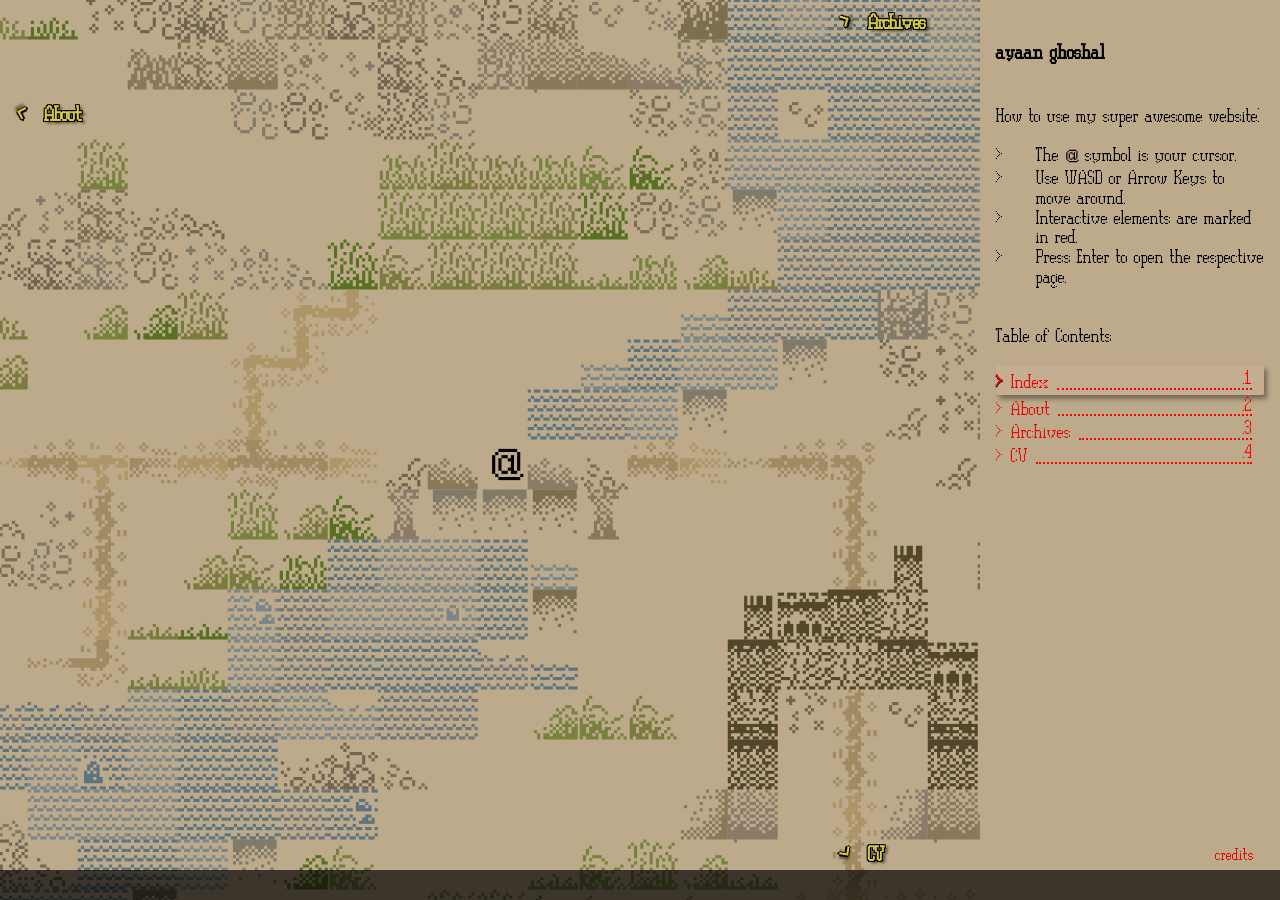
<file: index.html>
<!doctype html>
<html>
<head>
<meta charset="utf-8">
<title>Home</title>

<link rel="stylesheet" href="style/base.css">
<link rel="stylesheet" href="style/world.css">

</head>

<body class="page-index">

<div id="layout">

  <div id="viewport">
    <div id="world"></div>
  </div>

  <div id="gui">

    <h3>ayaan ghoshal</h3>

    <div id="how-to">
      <p>How to use my super awesome website:</p>

      <ul>
        <li>The <span class="player-symbol">@</span> symbol is your cursor.</li>
        <li>Use WASD or Arrow Keys to move around.</li>
        <li>Interactive elements are marked in red.</li>
        <li>Press Enter to open the respective page.</li>
      </ul>
    </div>

    <div id="toc">

      <p>Table of Contents</p>

      <ul>
        <li><a href="index.html"><span class="toc-text">Index</span></a></li>
        <li><a href="about.html"><span class="toc-text">About</span></a></li>
        <li><a href="archives.html"><span class="toc-text">Archives</span></a></li>
        <li><a href="cv.html"><span class="toc-text">CV</span></a></li>
      </ul>

    </div>
    <div class="gui-credits">
      <a href="credits.html">credits</a>
    </div>
  </div>

</div>



<div id="caption"></div>

<script src="js/world.js"></script>

</body>
</html>
</file>
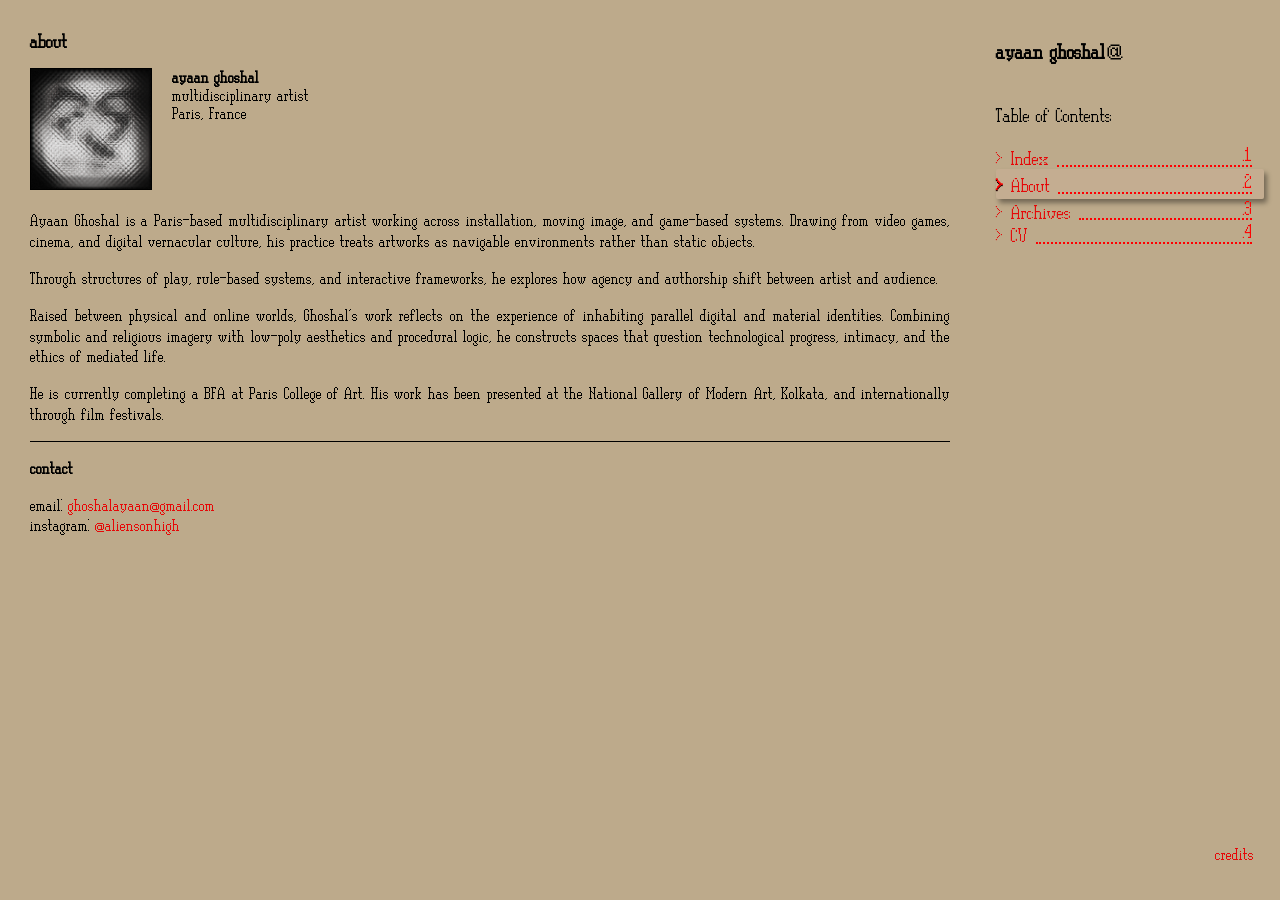
<file: about.html>
<!doctype html>
<html>
<head>

<meta charset="utf-8">
<title>About</title>

<link rel="stylesheet" href="style/base.css">
<link rel="stylesheet" href="style/layout.css">
<link rel="stylesheet" href="style/cursor.css">

</head>

<body class="page-about">
<div id="layout">

<div class="page">

  <h2>about</h2>

  <div class="about-header">

    <img src="assets/images/Face.png" alt="Ayaan Ghoshal portrait" class="about-portrait">

    <div class="about-meta">
      <p><strong>ayaan ghoshal</strong></p>
      <p>multidisciplinary artist</p>
      <p>Paris, France</p>
    </div>

  </div>

  <p>
  Ayaan Ghoshal is a Paris-based multidisciplinary artist working across
  installation, moving image, and game-based systems. Drawing from video
  games, cinema, and digital vernacular culture, his practice treats
  artworks as navigable environments rather than static objects.
  </p>

  <p>
  Through structures of play, rule-based systems, and interactive
  frameworks, he explores how agency and authorship shift between
  artist and audience.
  </p>

  <p>
  Raised between physical and online worlds, Ghoshal’s work reflects
  on the experience of inhabiting parallel digital and material
  identities. Combining symbolic and religious imagery with low-poly
  aesthetics and procedural logic, he constructs spaces that question
  technological progress, intimacy, and the ethics of mediated life.
  </p>

  <p>
  He is currently completing a BFA at Paris College of Art. His work
  has been presented at the National Gallery of Modern Art, Kolkata,
  and internationally through film festivals.
  </p>

  <div class="about-contact">

    <p><strong>contact</strong></p>

    <p>
      email: <a href="mailto:ghoshalayaan@gmail.com">ghoshalayaan@gmail.com</a><br>
      instagram: <a href="https://instagram.com/aliensonhigh" target="_blank">@aliensonhigh</a>
    </p>

  </div>

</div>

  <div id="gui">

    <h3>ayaan ghoshal</h3>

    <div id="toc">

      <p>Table of Contents</p>

      <ul>
        <li><a href="index.html"><span class="toc-text">Index</span></a></li>
        <li><a href="about.html"><span class="toc-text">About</span></a></li>
        <li><a href="archives.html"><span class="toc-text">Archives</span></a></li>
        <li><a href="cv.html"><span class="toc-text">CV</span></a></li>
      </ul>

    </div>
    <div class="gui-credits">
      <a href="credits.html">credits</a>
    </div>

  </div>

</div>


  <!-- Cursor -->
  <div id="cursor">@</div>
  <script src="js/cursor.js"></script>

</body>
</html>
</file>
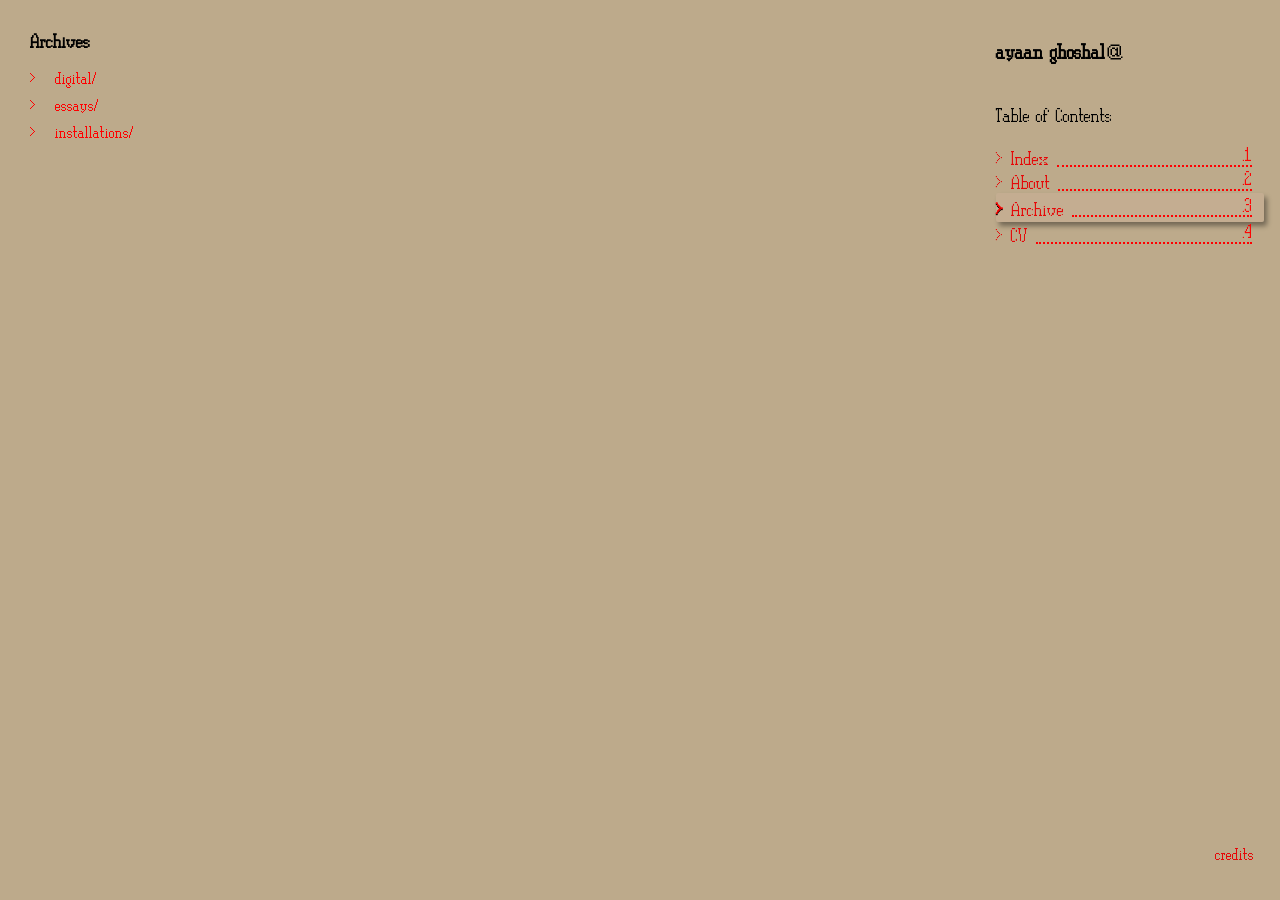
<file: archives.html>
<!doctype html>
<html>

<head>
  <meta charset="utf-8">
  <title>Archives</title>

  <link rel="stylesheet" href="style/base.css">
  <link rel="stylesheet" href="style/layout.css">
  <link rel="stylesheet" href="style/archive.css">
  <link rel="stylesheet" href="style/project.css">
  <link rel="stylesheet" href="style/cursor.css">
</head>

<body class="page-archive">

  <div id="layout">

    <!-- MAIN PAGE CONTENT -->
    <div class="page">

      <h2>Archives</h2>

      <!-- Project viewer (hidden until a project is opened) -->
      <div id="project-viewer" style="display:none"></div>

      <!-- Archive directory -->
      <div id="archive"></div>

    </div>

    <!-- SIDEBAR -->
    <div id="gui">

      <h3>ayaan ghoshal</h3>

      <div id="toc">

        <p>Table of Contents</p>

        <ul>
          <li><a href="index.html">Index</a></li>
          <li><a href="about.html">About</a></li>
          <li><a href="archives.html">Archive</a></li>
          <li><a href="cv.html">CV</a></li>
        </ul>

      </div>

      <div class="gui-credits">
        <a href="credits.html">credits</a>
      </div>

    </div>

  </div>



  <!-- Cursor -->
  <div id="cursor">@</div>

  <!-- Archive script -->
  <script src="js/archive.js"></script>
  <script src="js/cursor.js"></script>

</body>

</html>
</file>
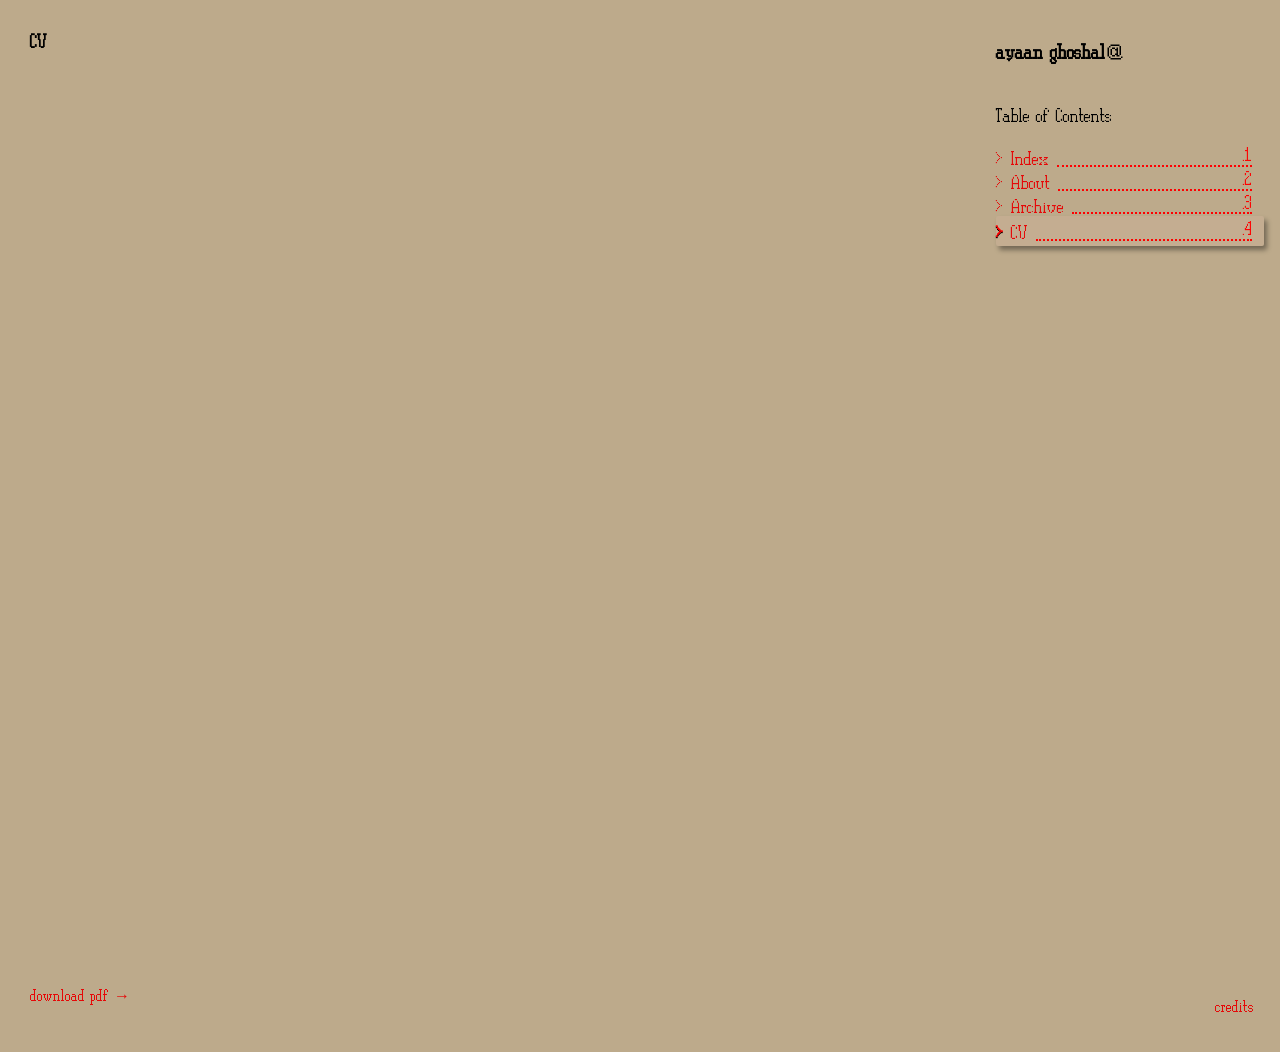
<file: cv.html>
<!doctype html>
<html>

<head>
<meta charset="utf-8">
<title>CV</title>

<link rel="stylesheet" href="style/base.css">
<link rel="stylesheet" href="style/layout.css">
<link rel="stylesheet" href="style/cursor.css">

</head>

<body class="page-cv">

<div id="layout">

  <div class="page">

    <h2>CV</h2>

    <div class="cv-viewer">
      <iframe src="AG CV.pdf"></iframe>
    </div>

    <p class="cv-download">
      <a href="AG CV.pdf" download>download pdf →</a>
    </p>

  </div>

  <div id="gui">

    <h3>ayaan ghoshal</h3>

    <div id="toc">

      <p>Table of Contents</p>

      <ul>
        <li><a href="index.html">Index</a></li>
        <li><a href="about.html">About</a></li>
        <li><a href="archives.html">Archive</a></li>
        <li><a href="cv.html">CV</a></li>
      </ul>

    </div>
    
    <div class="gui-credits">
      <a href="credits.html">credits</a>
    </div>

  </div>

</div>



<div id="cursor">@</div>

<script src="js/cursor.js"></script>

</body>
</html>
</file>
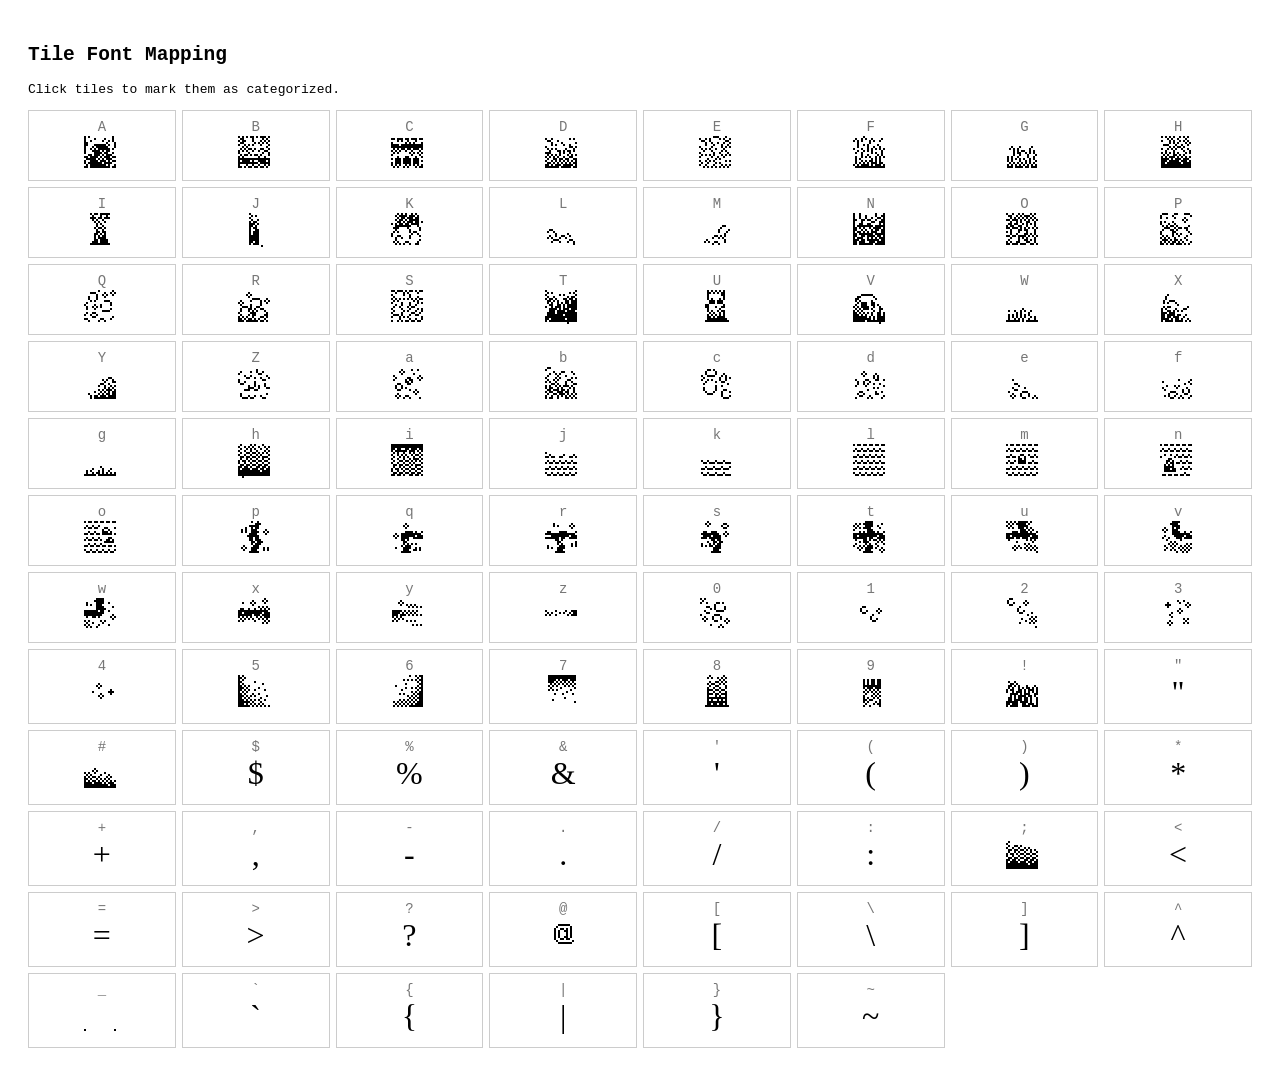
<file: assets/Fonts/fontreference.html>
<!doctype html>
<html>
<head>
<meta charset="utf-8">
<title>Tile Font Reference</title>

<style>
@font-face {
  font-family: "TILESportfolio";
  src: url("TILESportfolio.ttf") format("truetype");
}

body {
  font-family: monospace;
  background: white;
  padding: 20px;
}

.grid {
  display: grid;
  grid-template-columns: repeat(8, 1fr);
  gap: 6px;
}

.cell {
  border: 1px solid #ccc;
  padding: 8px;
  text-align: center;
  cursor: pointer;
  user-select: none;
}

.cell.done {
  background: #b7f5b7; /* green highlight */
}

.original {
  font-size: 14px;
  color: #777;
}

.tile {
  font-family: "TILESportfolio";
  font-size: 32px;
}
</style>
</head>

<body>

<h2>Tile Font Mapping</h2>
<p>Click tiles to mark them as categorized.</p>

<div class="grid" id="sheet"></div>

<script>
const container = document.getElementById("sheet");

function addRange(start, end) {
  for (let i = start; i <= end; i++) {
    addChar(String.fromCharCode(i));
  }
}

function addChar(char) {
  const cell = document.createElement("div");
  cell.className = "cell";

  const original = document.createElement("div");
  original.className = "original";
  original.textContent = char;

  const tile = document.createElement("div");
  tile.className = "tile";
  tile.textContent = char;

  cell.appendChild(original);
  cell.appendChild(tile);

  // Toggle green state on click
  cell.addEventListener("click", () => {
    cell.classList.toggle("done");
  });

  container.appendChild(cell);
}

// A–Z
addRange(65, 90);

// a–z
addRange(97, 122);

// 0–9
addRange(48, 57);

// Symbols
const symbols = [
  "!", "\"", "#", "$", "%", "&", "'",
  "(", ")", "*", "+", ",", "-", ".",
  "/", ":", ";", "<", "=", ">", "?",
  "@", "[", "\\", "]", "^", "_", "`",
  "{", "|", "}", "~"
];

symbols.forEach(addChar);
</script>

</body>
</html>
</file>
<file: style/base.css>
@font-face {
  font-family: "TILESportfolio";
  src: url("../assets/Fonts/TILESportfolio.ttf");
}

@font-face {
  font-family: "PixelPlay";
  src: url("../assets/Fonts/pixelplay.ttf");
}

:root{
  --caption-height:30px;

  /* map palettes */
  --rocks-1:#817a68;
  --rocks-2:#7c6f50;
  --rocks-3:#716450;

  --grass-1:#7a7c3f;
  --grass-2:rgb(120, 130, 63);
  --grass-3:#577021;

  --water-1:#6c767c;
  --water-2:#79868a;
  --water-3:#5c747f;

  --paths-1:rgb(173, 149, 103);
  --paths-2:rgb(160, 138, 97);

  --ground-1:#8c7a69;
  --ground-2:#8b7858;

  --building-1:#b81515;
  --buildingTop-1:#52462b;

  --empty-1:rgb(189, 170, 139);
}

body{
  margin:0;
  font-family:PixelPlay;
  background:rgb(189, 170, 139);
}

/* shared layout */

#layout{
  display:grid;
  grid-template-columns:1fr 300px;
  height:100vh;
}

/* sidebar content (shared) */

#gui{
  padding:1rem;
  background:rgb(189, 170, 139);
  overflow-y:auto;
  box-shadow: 3px 0px black;
  display:flex;
  flex-direction:column;
  font-size: 18px;
}

#gui ul{
  list-style:none;
  position:relative;
  line-height:1.1;
}

#gui li::before{
  content:">";
  position:absolute;
  left:0;
}

.gui-credits{
  margin-top:auto;
  margin-right: 10px;
  margin-bottom: 20px;
  font-family:PixelPlay;
  font-size:16px;
  text-align: right;
}

.gui-credits a{
  color:rgb(230,7,7);
  text-decoration:none;
}

.gui-credits a:hover{
  text-decoration:underline;
}

/* table of contents */

#toc ul{
  padding:0;
  margin:0;
  counter-reset: toc;
}

#toc li{
  list-style:none;
  counter-increment: toc;
}

#toc li::before{
  content:none;
}

#toc a{
  display:flex;
  align-items:flex-end;
  text-decoration:none;
  color:rgb(230,7,7);
}

#toc a::before{
  content:">";
  margin-right:8px;
}

/* dots that stretch */

#toc a::after{
  content:" ." counter(toc);
  flex:1;
  border-bottom:2px dotted red;
  margin:0 12px 2px 8px;
  text-align:right;
  color:red;
}

/* hover */

#toc a:hover{
  color:rgb(63,8,8);
  transform:translateX(4px);
}

/* visited */

#toc a:visited{
  color:rgb(99,85,85);
}

/* active */

#toc a:active{
  color:yellow;
}

@keyframes menuBlink{
  0%{opacity:1;}
  50%{opacity:0;}
  100%{opacity:1;}
}

#toc a:hover::before{
  animation:menuBlink 0.8s steps(1) infinite;
  color:rgb(255, 247, 0);
  font-weight: bold;
  text-shadow: 0px 1px black;
}

.page-index a[href="index.html"],
.page-about a[href="about.html"],
.page-archive a[href="archives.html"],
.page-cv a[href="cv.html"]{
  background:#d5b5a048;
  box-shadow: 3px 4px 5px rgba(0, 0, 0, 0.39);
  border-radius: 2px;
  padding:3px 0px;
}

.page-index a[href="index.html"]::before,
.page-about a[href="about.html"]::before,
.page-archive a[href="archives.html"]::before,
.page-cv a[href="cv.html"]::before{
  animation:menuBlink 2s steps(1) infinite;
  color:rgb(255, 0, 0);
  font-weight:bold;
  text-shadow:0px 1px black;
}



.player-symbol{
  font-family:TILESportfolio;
  font-size:20px;
}
</file>
<file: style/world.css>
.home #layout{
  height:calc(100vh - var(--caption-height));
}

#viewport{
  position:relative;
  overflow:hidden;
  cursor:pointer;
}

/* world map */

#world{
  position:absolute;
  top:0;
  left:0;

  padding:1rem;
  font-size:50px;
  font-family:TILESportfolio;

  line-height:1;
  white-space:nowrap;

  user-select:none;
}

.tile{
  display:inline-block;
  width:1em;
  text-align:center;
}

.tile.interactive{
  cursor:pointer;
}

/* map labels */

.map-label{
  position:absolute;

  font-family:PixelPlay;
  font-size:20px;
  font-weight:bolder;
  letter-spacing:-1px;

  color:rgb(212,200,72);

  text-shadow:
    -1px -1px black,
     1px -1px black,
    -1px  1px black,
     1px  1px black,
     3px 2px 3px rgba(32,25,3,0.82);

  padding:0 10px;
  pointer-events:none;
  white-space:nowrap;
}

.label-arrow{
  display:inline-block;
  margin-right:20px;
  transform-origin:center;
}


/* captions */

#caption{
  position:fixed;
  bottom:0px;
  left:0;
  right:0;

  height:var(--caption-height);
  padding:0 1rem;

  background-color: rgba(0, 0, 0, 0.685);
  color: rgb(212,200,72);
  
  text-shadow:
    -1px -1px black,
     1px -1px black,
    -1px  1px black,
     1px  1px black;
  display:flex;
  align-items:end;

  font-size:20px;
}
</file>
<file: style/layout.css>
.page{
  max-width:1200px;
  margin:10px;
  padding:20px;
  line-height:1.3;
  text-align:justify;
}

.page h2{
  font-size:18px;
  margin-top:0;
}

/* ABOUT PAGE */

.about-header{
  display:flex;
  gap:20px;
  margin-bottom:20px;
}

.about-portrait{
  width:120px;
  height:120px;
  object-fit:cover;
  border:1px solid black;
}

.about-meta p{
  margin:0;
  line-height:1.1;
}

.about-contact{
  border-top:1px solid black;
}

.about-contact a{
  color:rgb(230,7,7);
  text-decoration:none;
}

.about-contact a:hover{
  text-decoration:underline;
}

/* CV PAGE */

.cv-viewer{
  margin-top:10px;
}

.cv-viewer iframe{
  width:100%;
  height:900px;
  border:none;
}

.cv-download{
  margin-top:12px;
}

.cv-download a{
  font-family:PixelPlay;
  color:rgb(230,7,7);
  text-decoration:none;
}

.cv-download a:hover{
  text-decoration:underline;
}
</file>
<file: style/cursor.css>
#cursor{
  position:fixed;
  font-family:TILESportfolio;
  font-size:24px;
  pointer-events:none;
  z-index:9999;
}

.cursor-trail{
  position:fixed;
  font-family:PixelPlay;
  font-size:30px;
  color:#5c5c5c;
  pointer-events:none;
}

.cursor-trail::before{
  content:".";
  font-family:PixelPlay;
}

.cursor-hover{
  background:rgba(0,0,0,0.1);
}
</file>
<file: style/archive.css>
/* DIRECTORY TREE */

.archive-folder{
  margin-bottom:6px;
}

.folder-title{
  cursor:pointer;
  user-select:none;
  color:red;
}

.folder-title:hover{
  text-decoration:underline;
}

.folder-arrow{
  display:inline-block;
  width:14px;
  margin-right:6px;
}

.archive-work{
  margin-left:16px;
  margin-top:4px;
}

.work-header{
  cursor:pointer;
  font-family:PixelPlay;
}

.work-body{
  display:none;
  margin-left:22px;
  margin-top:6px;
}

.work-body.open{
  display:flex;
  gap:10px;
}

.work-body img{
  width:50px;
  height:50px;
  object-position:center;
  box-shadow: 1px 1px 1px rgba(0, 0, 0, 0.473);
  padding: 1px;
}

.folder-contents{
  display:none;
  margin-left:18px;
  padding-left:12px;
  border-left:1px dashed #888;
}

.folder-contents.open{
  display:block;
}

.tree{
  font-family:monospace;
  white-space:pre;
  color:#ff0000;
}

.archive-back{
  cursor:pointer;
  color:rgb(230,7,7);
  margin-bottom:12px;
  font-family:PixelPlay;
}

.archive-back:hover{
  text-decoration:underline;
}
</file>
<file: style/project.css>
/* PROJECT LAYOUT */

.project-layout{
  display:grid;
  grid-template-columns:1fr 2fr;
  gap:40px;
}

.project-info{
  max-width:500px;
}

.project-meta{
  font-size:16px;
  opacity:0.8;
  margin-bottom:12px;
}

#project-long{
  white-space:pre-line;
  text-align:justify;
}

/* GALLERY */

.project-gallery{
  column-count:2;
  column-gap:16px;
}

@media (max-width:900px){
  .project-gallery{ column-count:2; }
}

@media (max-width:500px){
  .project-gallery{ column-count:1; }
}

.gallery-image{
  width:100%;
  height:auto;
  margin-bottom:14px;
  break-inside:avoid;
  display:block;
  cursor:pointer;
}

.gallery-image{
  transition:transform .15s ease;
}

.gallery-image:hover{
  transform:scale(1.01);
}

.gallery-image{
  width:100%;
  height:auto;
  margin-bottom:16px;
  break-inside:avoid;
  display:block;
  cursor:pointer;
  transition:transform .15s ease;
}

.gallery-image:hover{
  transform:scale(1.02);
}

.gallery-video{
  width:100%;
  height:auto;
  margin-bottom:16px;
  break-inside:avoid;
}

/* LIGHTBOX */

.image-overlay{
  position:fixed;
  inset:0;
  background:rgba(0,0,0,0.9);
  display:flex;
  align-items:center;
  justify-content:center;
  z-index:9999;
}

/* container */

.lightbox-ui{
  position:relative;
  display:flex;
  align-items:center;
  gap:40px;
}

/* main image */

.lightbox-image{
  max-width:90vw;
  max-height:90vh;
}

/* arrows */

.lightbox-arrow{
  font-family:PixelPlay;
  font-size:32px;
  color:white;
  cursor:pointer;
  user-select:none;
}

.lightbox-arrow:hover{
  transform:scale(1.1);
}

.gallery-image.cursor-hover{
  outline:2px solid red;
}

/* VIDEO */

#project-video{
  margin-top:40px;
  max-width:900px;
}

#project-video iframe{
  width:100%;
  aspect-ratio:16/9;
}

.video-viewer{
  width:100%;
  max-height:80vh;
}

.video-viewer iframe{
  width:100%;
  aspect-ratio:16/9;
  max-height:80vh;
  border:none;
}

.video-icon{
  font-family:PixelPlay;
  font-size: 30px;
  color:red;
  text-shadow: 1px 1px black;
}

/* ESSAY VIEWER */

.essay-viewer{
  margin-top:20px;
  max-width:1100px;
}

.essay-viewer iframe{
  width:100%;
  height:900px;
  border:none;
}

.essay-download{
  margin-top:10px;
}

.essay-download a{
  font-family:PixelPlay;
  color:rgb(230,7,7);
  text-decoration:none;
}

.essay-download a:hover{
  text-decoration:underline;
}
</file>
